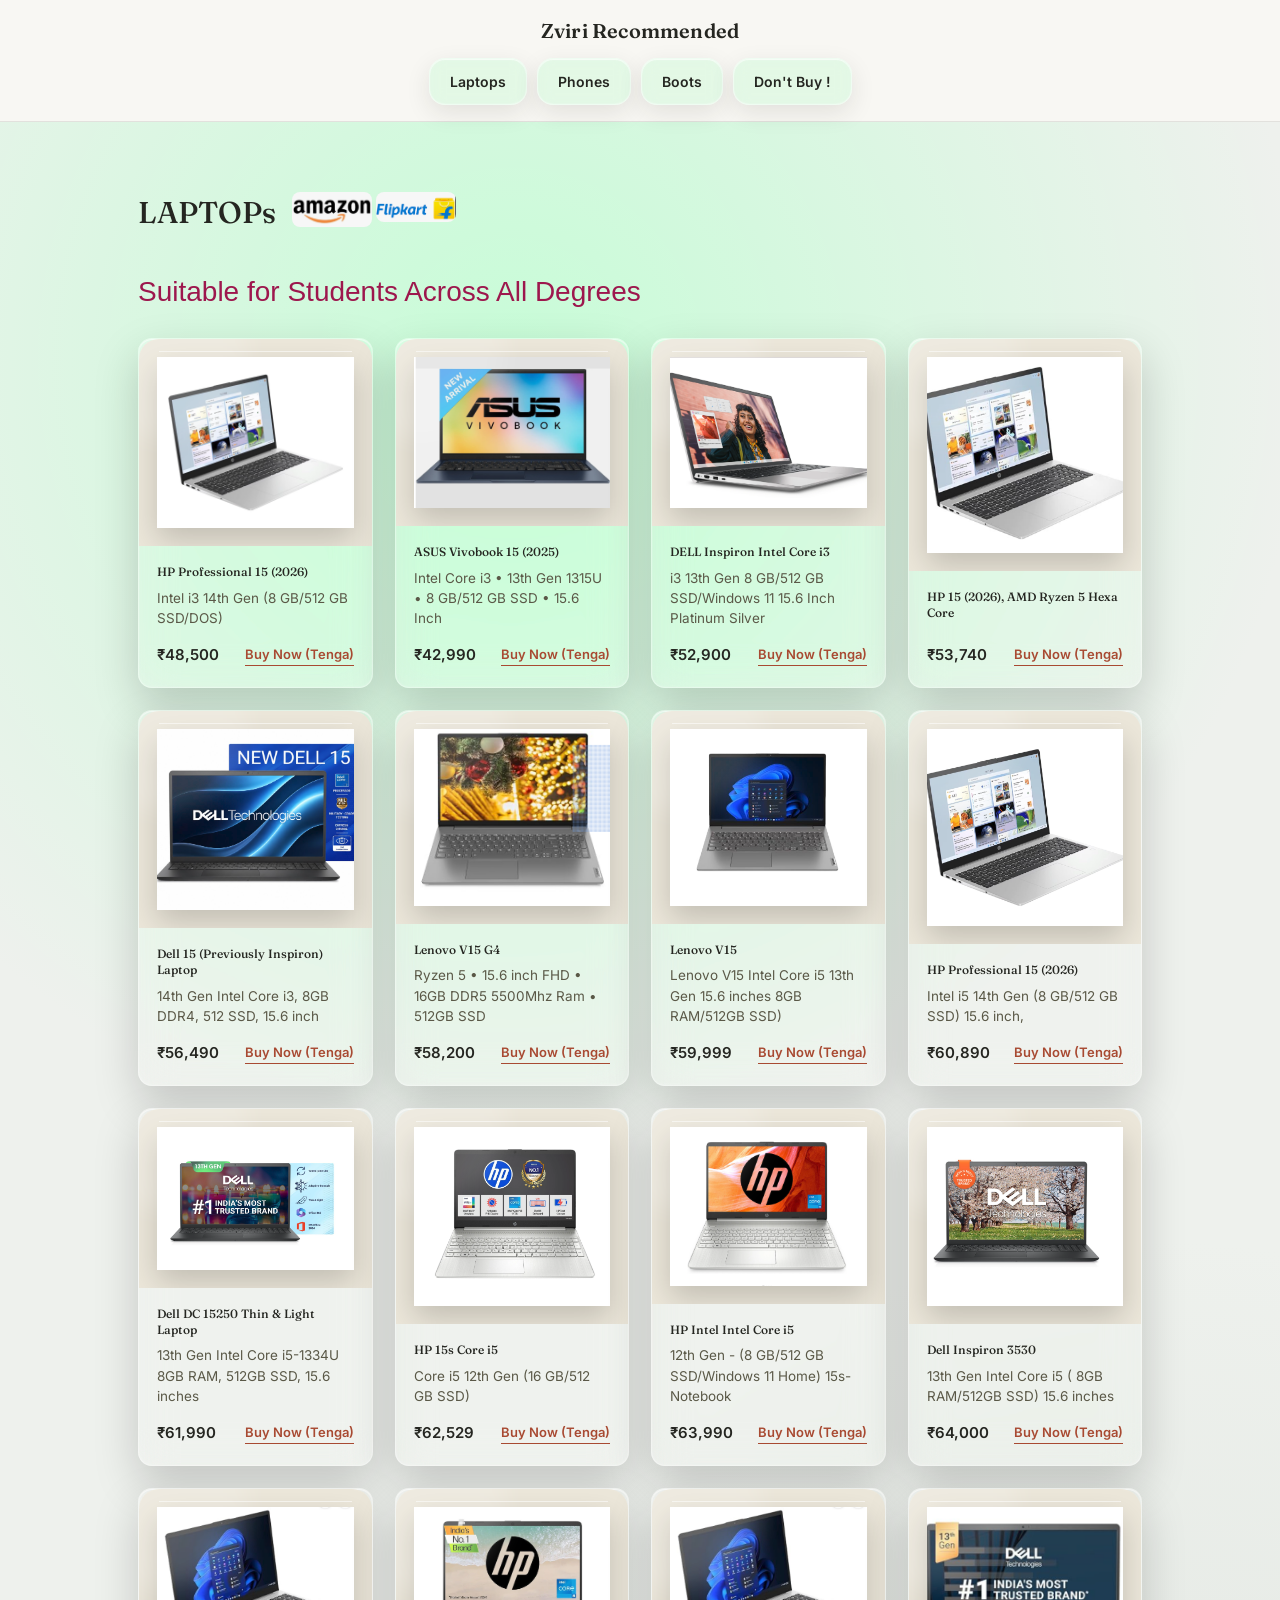
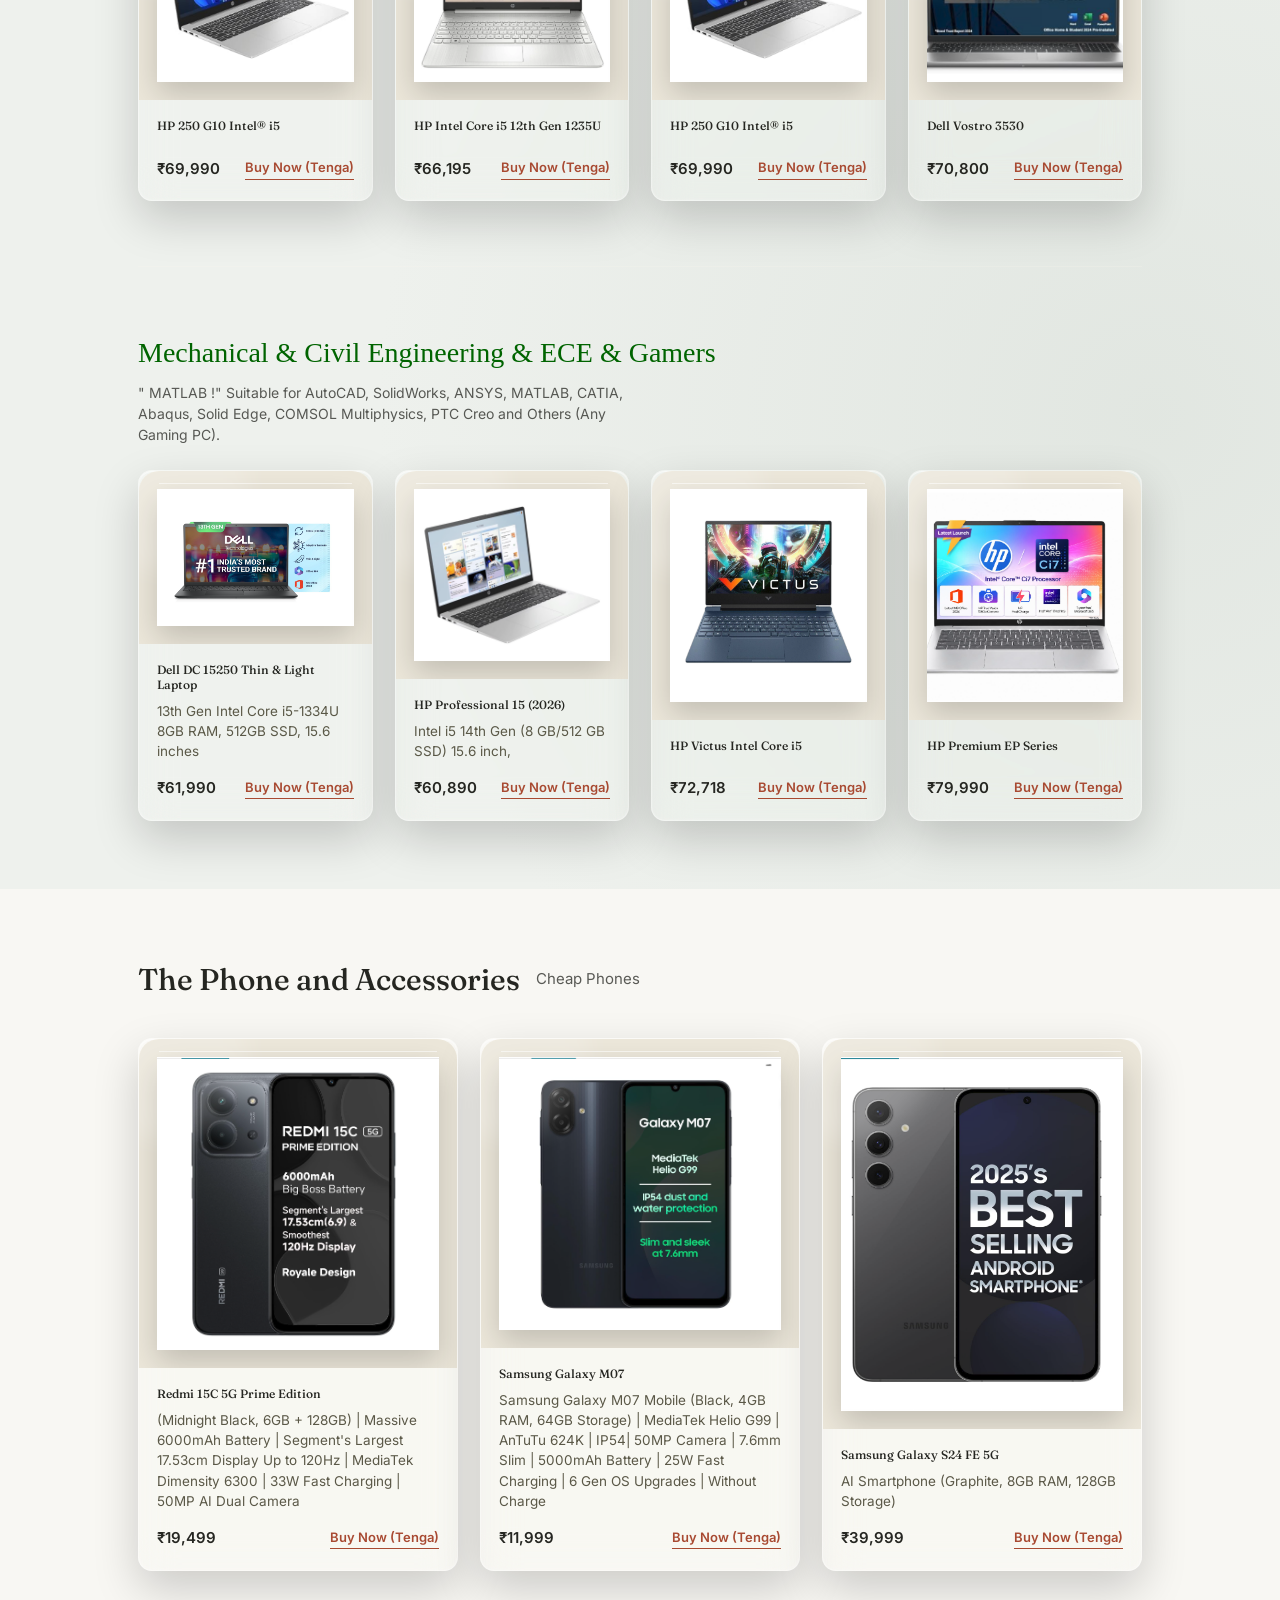
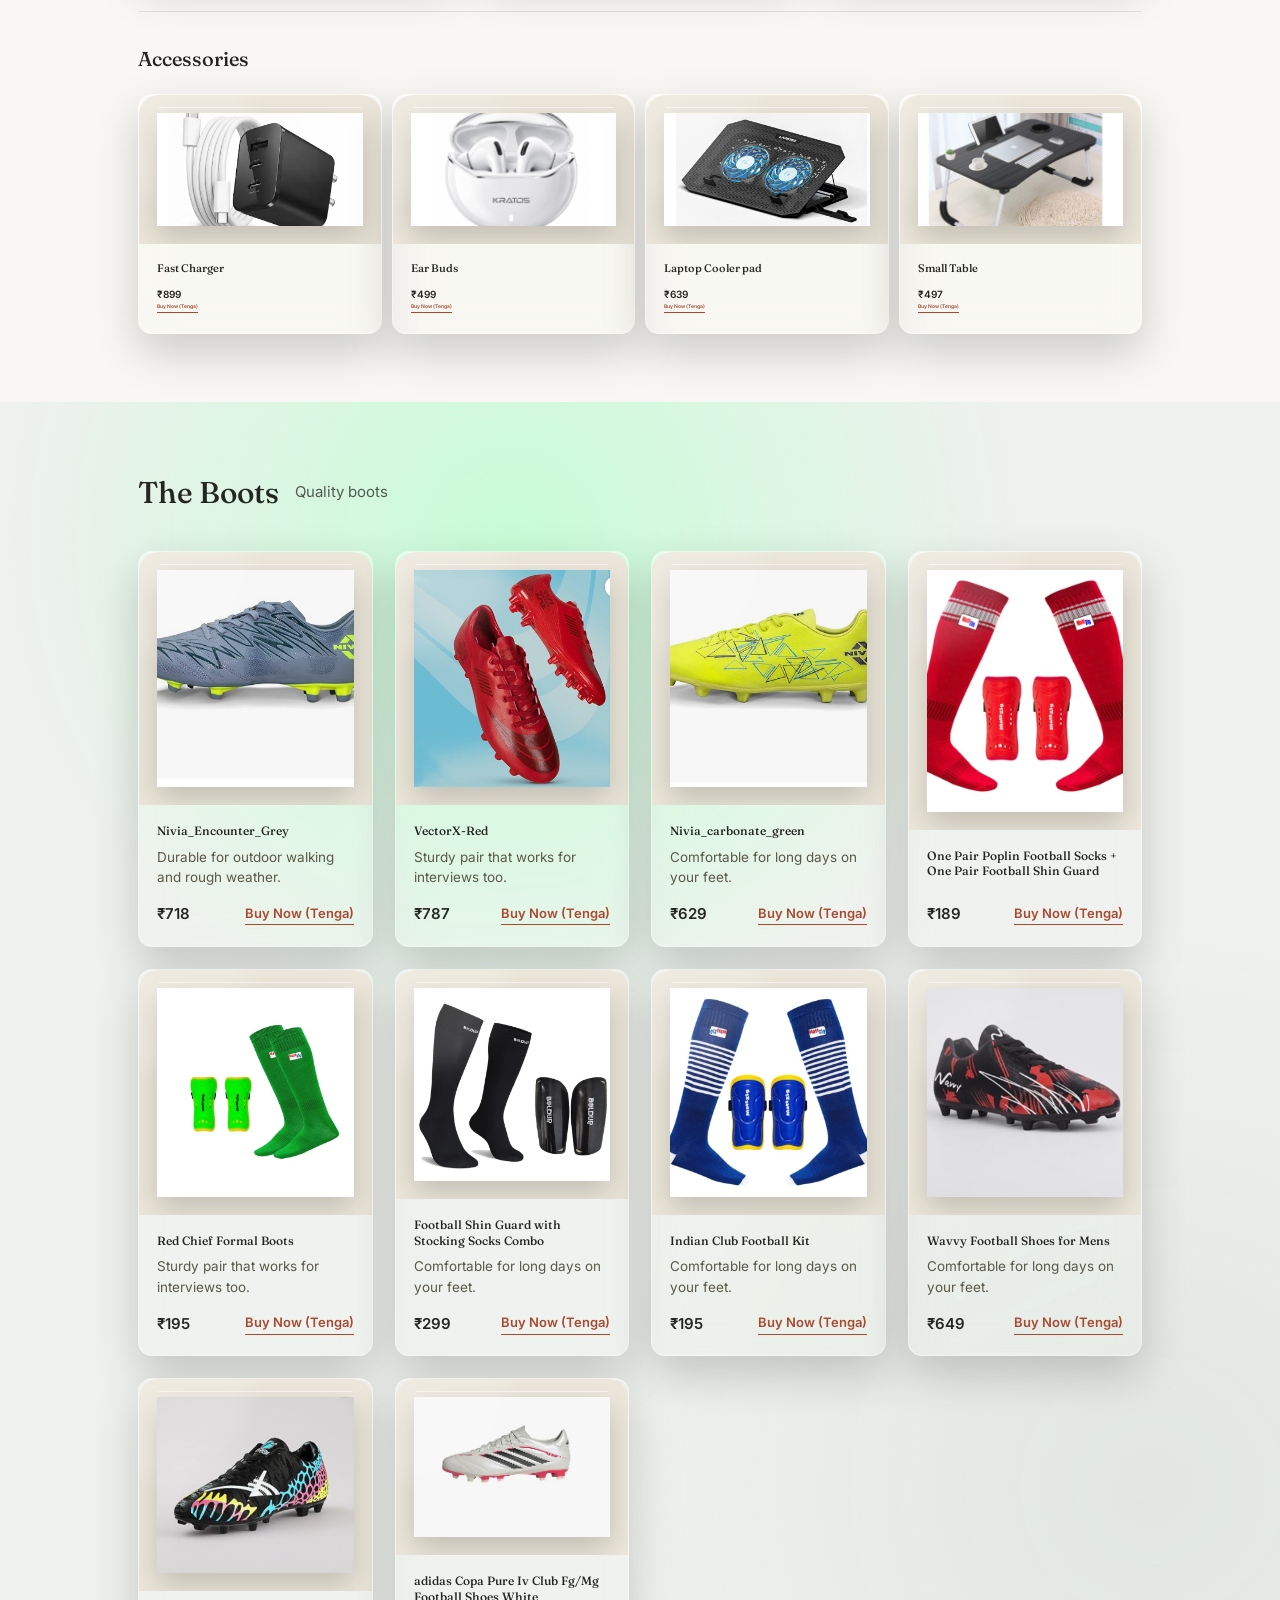
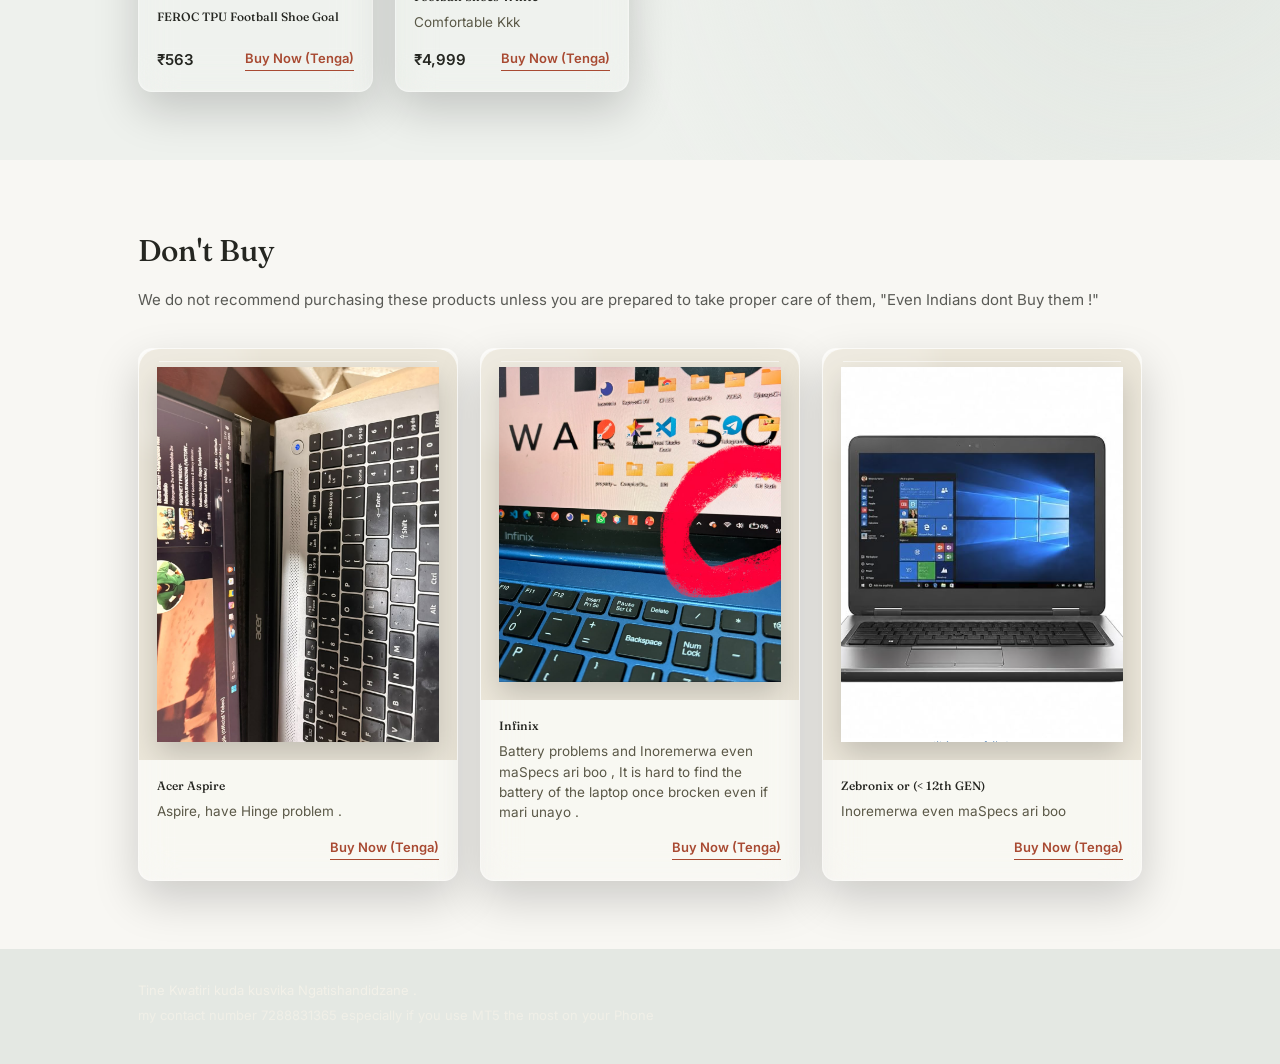
<file: Mbare_frashers/public/index.html>
<!DOCTYPE html>
<html lang="en">
<head>
<meta charset="UTF-8">
<meta name="viewport" content="width=device-width, initial-scale=1.0">
  <!-- Google tag (gtag.js) -->
<script async src="https://www.googletagmanager.com/gtag/js?id=G-4YZ6THPK6W"></script>
<script>
  window.dataLayer = window.dataLayer || [];
  function gtag(){dataLayer.push(arguments);}
  gtag('js', new Date());

  gtag('config', 'G-4YZ6THPK6W');
</script>

<title>Fambira | Laptop | Engineering | Engineering laptops | Freshers</title>
<meta name="description" content="Simple, no-nonsense laptop, phone, and boot picks for freshers — straight to Amazon.">
<link rel="canonical" href="https://fambira.com/">
  
<link rel="icon" href="favicon_io/favicon.ico?v=2" sizes="any">
<link rel="icon" type="image/png" sizes="32x32" href="favicon_io/favicon-32.png">
<link rel="apple-touch-icon" href="favicon_io/apple-touch-icon.png">

<meta name="description" content="Simple, no-nonsense laptop, phone, and boot picks for freshers — straight to Amazon.">
<link rel="preconnect" href="https://fonts.googleapis.com">
<link href="https://fonts.googleapis.com/css2?family=Fraunces:opsz,wght@9..144,500;9..144,600&family=Inter:wght@400;500;600&display=swap" rel="stylesheet">
<link rel="stylesheet" href="style.css">
</head>
<body>

<header class="site-header">
  <div class="wrap header-row">
    <span class="mark">Zviri Recommended </span>
    <nav class="quick-nav">
      <a href="#laptops">Laptops</a>
      <a href="#cellphones">Phones</a>
      <a href="#boots">Boots</a>
      <a href="#old">Don't Buy !</a>
    </nav>
  </div>
</header>

<section class="hero">
  <div class="wrap hero-grid">
  
   
  </div>
</section>

<main>
  <section id="laptops" class="kit-section band-green">

  <div class="wrap">

    <div class="kit-heading">
      <h2>LAPTOPs       </h2> 
       <div class="store-links">
    <a href="https://www.amazon.in/?tag=zimfreshers-21" target="_blank" rel="noopener noreferrer">
      <img src="images/amazon-buy.png" alt="Buy on Amazon">
    </a>

    <a href="https://www.flipkart.com/" target="_blank" rel="noopener noreferrer">
      <img src="images/flipkart-buy.png" alt="Buy on Flipkart">
    </a>
  </div>
      
    </div>
    <!-- ================= CIVIL ENGINEERING ================= -->

    <div class="engineering-section">

      <div class="engineering-title">
        <h3 style="font-family: Calibri, 'Segoe UI', Arial, sans-serif; color : #9D174D">
          Suitable for Students Across All Degrees
        </h3>

      </div>

      <div
        class="card-grid"
        id="civil-laptops-grid">
      </div>

    </div>


    <!-- Divider -->

    <div class="engineering-divider"></div>


    <!-- ================= MECHANICAL ENGINEERING ================= -->

    <div class="engineering-section">

      <div class="engineering-title">
        
        <h3 style="font-family: 'Times New Roman', Times, serif, sans-serif; color: darkgreen;">
          Mechanical & Civil Engineering & ECE & Gamers
        </h3>

        <p>
          " MATLAB !" Suitable for AutoCAD, SolidWorks, ANSYS, MATLAB,
          CATIA, Abaqus, Solid Edge, COMSOL Multiphysics, PTC Creo and Others (Any Gaming PC).
        </p>
      </div>

      <div
        class="card-grid"
        id="mechanical-laptops-grid">
      </div>

    </div>

  </div>

</section>



  <section id="cellphones" class="kit-section band-cream">
  <div class="wrap">
    <div class="kit-heading">
      <h2>The Phone and Accessories</h2>
      <p>Cheap Phones</p>
    </div>
    <div class="card-grid" id="cellphones-grid"></div>

    <div class="kit-subheading">
      <h3>Accessories</h3>
    </div>
    <div class="card-grid" id="accessories-grid"></div>
  </div>
</section>

  <section id="boots" class="kit-section band-green">
    <div class="wrap">
      <div class="kit-heading">
        <h2>The Boots</h2>
        <p>Quality boots</p>
      </div>
      <div class="card-grid" id="boots-grid"></div>
    </div>
  </section>

  <section id="old" class="kit-section band-cream">
  <div class="wrap">
    <div class="kit-heading">
      <h2>Don't Buy</h2>
      <p>We do not recommend purchasing these products unless you are prepared to take proper care of them, "Even Indians dont Buy them !" </p>
    </div>

    <div class="card-grid" id="dont-buy-grid">
      
    </div>

  </div>
</section>


</main>

<footer class="site-footer">
  <div class="wrap">
    <p>Tine Kwatiri kuda kusvika Ngatishandidzane .</p>
    <p class="disclosure"> my contact number 7288831365 especially if you use MT5 the most on your Phone</p>
  </div>
</footer>

<script src="script.js"></script>
</body>
</html>
</file>
<file: Mbare_frashers/public/style.css>
:root {
  --ink: #252621;
  --paper: #f8f7f3;

  /* Soft professional background */
  --green: #eef1ed;
  --green-deep: #e4e8e3;

  --mustard: #c79532;
  --rust: #a84a32;

  --line: rgba(36, 35, 29, 0.10);

  --serif: "Fraunces", Georgia, serif;
  --sans: "Inter", -apple-system, BlinkMacSystemFont, "Segoe UI", sans-serif;
}


* { box-sizing: border-box; }


body {
  margin: 0;
  background: var(--paper);
  color: var(--ink);
  font-family: var(--sans);
  line-height: 1.5;
}

.wrap {
  max-width: 1060px;
  margin: 0 auto;
  padding: 0 28px;
}

a { color: inherit; }

/* Header */
.site-header {
  border-bottom: 1px solid var(--line);
  background: var(--paper);
  position: sticky;
  top: 0;
  z-index: 10;
}
.header-row {
  display: flex;
  flex-direction: column;
  align-items: center;
  justify-content: center;
  gap: 12px;
  padding: 16px 0;
}
.mark {
  font-family: var(--serif);
  font-weight: 600;
  font-size: 20px;
  letter-spacing: 0.2px;
}
.quick-nav {
  display: flex;
  align-items: center;
  gap: 10px;
}

.quick-nav a {
  position: relative;
  display: inline-block;
  padding: 12px 20px;

  background: rgba(207, 250, 219, 0.523);
  backdrop-filter: blur(8px) saturate(150%);
  -webkit-backdrop-filter: blur(8px) saturate(150%);

  border: 1px solid rgba(255, 255, 255, 0.45);
  border-radius: 16px;

  color: var(--ink);
  text-decoration: none;
  font-size: 14px;
  font-weight: 600;

  box-shadow:
    0 8px 25px rgba(36, 35, 29, 0.10),
    inset 0 1px 1px rgba(255, 255, 255, 0.7),
    inset 0 -1px 1px rgba(255, 255, 255, 0.15);

  transition: all 0.3s ease;
}

.quick-nav a:hover {
  background: rgba(36, 35, 29, 0.22);
  border-color: rgba(255, 255, 255, 0.55);
  color: var(--paper);
  transform: translateY(-3px);

  box-shadow:
    0 12px 30px rgba(36, 35, 29, 0.18),
    inset 0 1px 2px rgba(255, 255, 255, 0.35);
}

/* Hero */
.hero {
    min-height: 0;
    height: auto;
    padding: 0;
    margin: 0;
}

.hero-grid {
  display: grid;
  grid-template-columns: 1.5fr 1fr;
  gap: 48px;
  align-items: end;
}
.hero-text h1 {
  font-family: var(--serif);
  font-weight: 500;
  font-size: 44px;
  line-height: 1.12;
  margin: 0 0 20px;
  max-width: 15ch;
}
.hero-text p {
  font-size: 17px;
  max-width: 46ch;
  color: #4a4939;
  margin: 0;
}
.hero-list {
  display: flex;
  flex-direction: column;
  gap: 14px;
  border-left: 2px solid var(--mustard);
  padding-left: 24px;
}
.hero-item {
  font-family: var(--serif);
  font-size: 19px;
  display: flex;
  align-items: baseline;
  gap: 12px;
}
.hero-item .num {
  font-family: var(--sans);
  font-size: 13px;
  font-weight: 600;
  color: var(--rust);
}

/* Kit sections */
.kit-section { padding: 68px 0; }
.band-green {
  background:
    radial-gradient(
      circle at 40% 10%,
      rgba(190, 255, 210, 0.80),
      transparent 35%
    ),
    radial-gradient(
      circle at 90% 80%,
      rgba(220, 226, 220, 0.7),
      transparent 35%
    ),
    #eef1ed;

  color: var(--ink);
}


.band-cream {
  background: var(--paper);
  color: var(--ink);
}
.kit-heading { margin-bottom: 36px; }
.kit-heading h2 {
  font-family: var(--serif);
  font-weight: 500;
  font-size: 30px;
  margin: 0 0 6px;
}
.kit-heading p {
  margin: 0;
  font-size: 15px;
  opacity: 0.75;
}

.card-grid {
  display: grid;
  grid-template-columns: repeat(auto-fit, minmax(150px, 1fr));
  gap: 22px;
}

.card {
  position: relative;
  color: var(--ink);

  /* Glass */
  background: rgba(255, 255, 255, 0.12);
  backdrop-filter: blur(18px) saturate(140%);
  -webkit-backdrop-filter: blur(18px) saturate(140%);

  /* Bubble shape */
  border: 1px solid rgba(255, 255, 255, 0.35);
  border-radius: 14px;

  display: flex;
  flex-direction: column;
  overflow: hidden;

  /* Floating glass */
  box-shadow:
    0 18px 45px rgba(0, 0, 0, 0.18),
    inset 0 1px 1px rgba(255, 255, 255, 0.65),
    inset 0 -1px 2px rgba(255, 255, 255, 0.12);

  transition:
    transform 0.35s ease,
    box-shadow 0.35s ease,
    background 0.35s ease;
}

/* Shiny reflection inside bubble */
.card::before {
  content: "";
  position: absolute;
  top: -80px;
  left: -70px;

  width: 180px;
  height: 180px;

  background: rgba(255, 255, 255, 0.18);
  border-radius: 50%;
  filter: blur(12px);

  pointer-events: none;
  z-index: 2;
}

/* Small glass highlight */
.card::after {
  content: "";
  position: absolute;
  top: 12px;
  left: 20px;
  right: 20px;
  height: 1px;

  background: rgba(255, 255, 255, 0.55);

  pointer-events: none;
  z-index: 3;
}

.card:hover {
  transform: translateY(-10px) scale(1.015);

  background: rgba(255, 255, 255, 0.18);

  box-shadow:
    0 28px 60px rgba(0, 0, 0, 0.25),
    inset 0 1px 2px rgba(255, 255, 255, 0.75);
}

.band-green .card {
  border-color: rgba(255, 255, 255, 0.35);
}
/* Default (laptop and larger): 4 per row */
.band-green .card-grid {
  grid-template-columns: repeat(4, minmax(0, 1fr));
  gap: 22px;
}

/* Tablet and smaller: 3 per row */
@media (max-width: 1023px) {
  .band-green .card-grid {
    grid-template-columns: repeat(3, minmax(0, 1fr));
  }
}

/* Phone: 2 per row */
@media (max-width: 699px) {
  .band-green .card-grid {
    grid-template-columns: repeat(2, minmax(0, 1fr));
    gap: 14px;
  }
}
/*---------------------------------*/

.card-image-link {
  display: block;
  flex: 5;
  min-height: 140px;
  background: #ece7da;
  position: relative;
  overflow: hidden;
  border-radius: 20px 20px 0 0;
}
/*---------------------------------*/

.card-image-link img {
  width: 100%;
  height: 100%;
  object-fit: contain;
  display: block;

  padding: 18px;

  filter: drop-shadow(0 12px 15px rgba(0, 0, 0, 0.18));

  transition: transform 0.35s ease;
}

.card-image-link:hover img {
  transform: scale(1.06);
}


.card-image-link img {
  width: 100%;
  height: 100%;
  object-fit: cover;
  display: block;
  transition: transform 0.25s ease;
}
.card-image-link:hover img { transform: scale(1.04); }
.card-image-link::after {
  content: "View Product";
  position: absolute;
  left: 0; right: 0; bottom: 0;
  background: var(--ink);
  color: var(--paper);
  font-size: 12px;
  font-weight: 500;
  text-align: center;
  padding: 8px 0;
  transform: translateY(100%);
  transition: transform 0.2s ease;
}
.card-image-link:hover::after { transform: translateY(0); }

.card-body {
  padding: 18px 18px 20px;
  display: flex;
  flex-direction: column;
  gap: 6px;
  flex: 1;
}
.card-body h3 {
  font-family: var(--serif);
  font-weight: 500;
  font-size: 12px;
  margin: 0 0 2px;
  line-height: 1.3;
}
.card-body .note {
  font-size: 13.5px;
  color: #5a5847;
  margin: 0;
  flex: 1;
}
.card-footer {
  display: flex;
  align-items: center;
  justify-content: space-between;
  margin-top: 10px;
}
.price {
  font-weight: 600;
  font-size: 15px;
}
.buy-link {
  font-size: 13px;
  font-weight: 600;
  text-decoration: none;
  color: var(--rust);
  border-bottom: 1px solid var(--rust);
  padding-bottom: 1px;
}

/* Footer */
.site-footer {
  background: var(--green-deep);
  color: rgba(247, 243, 234, 0.75);
  padding: 32px 0;
  font-size: 13px;
}
.site-footer p { margin: 0 0 6px; }
.disclosure { opacity: 0.85; }

/* Responsiv------------------------------------------------------------- */


/* Engineering picks =============-------------------------------------------- */


.engineering-card:hover {
  background: rgba(255, 255, 255, 0.15);
  transform: translateY(-3px);
}

.pick-label {
  display: block;
  margin-bottom: 10px;

  color: var(--mustard);
  font-size: 11px;
  font-weight: 600;
  letter-spacing: 1.5px;
}

.engineering-card h3 {
  font-family: var(--serif);
  font-size: 24px;
  font-weight: 500;
  line-height: 1.2;
  margin: 0 0 15px;
}




.engineering-card h4 {
  font-family: var(--serif);
  font-size: 18px;
  font-weight: 500;
  margin: 0 0 8px;
}

.engineering-card p {
  font-size: 14px;
  opacity: 0.8;
  margin: 0 0 15px;
}


.pick-button {
  display: inline-block;
  padding: 10px 18px;

  background: rgba(255, 255, 255, 0.12);
  backdrop-filter: blur(8px);

  border: 1px solid rgba(255, 255, 255, 0.35);
  border-radius: 10px;

  color: var(--paper);
  text-decoration: none;
  font-size: 13px;
  font-weight: 600;

  transition: 0.25s ease;
}

.pick-button:hover {
  background: rgba(20, 25, 22, 0.35);
}

.engineering-section {
  margin-top: 35px;
}

.engineering-title {
  margin-bottom: 25px;
}

.engineering-title h3 {
  font-family: var(--serif);
  font-size: 28px;
  font-weight: 500;
  margin: 5px 0 8px;
}

.engineering-title p {
  margin: 0;
  font-size: 14px;
  opacity: 0.75;
  max-width: 55ch;
}

.engineering-divider {
  height: 1px;
  background: rgba(247, 243, 234, 0.20);
  margin: 65px 0;
}



/* Phones and accessories */
.kit-subheading {
  margin: 40px 0 20px;
  padding-top: 32px;
  border-top: 1px solid var(--line);
}
.band-green .kit-subheading { border-top-color: rgba(247, 243, 234, 0.18); }
.kit-subheading h3 {
  font-family: var(--serif);
  font-weight: 500;
  font-size: 20px;
  margin: 0;
}
/* gxfcghbjnkmcjhggfghjknjbj */

#accessories-grid.card-grid {
  grid-template-columns: repeat(auto-fit, minmax(90px, 1fr));
  gap: 10px;
}

#accessories-grid .card {
  height: 240px;
}
#accessories-grid .card-image-link {
  flex: 4;
  aspect-ratio: auto;
}


#accessories-grid .card-body h3 {
  font-size: 11px;
  line-height: 1.2;
}
#accessories-grid .card-body .note {
  display: none;
}
#accessories-grid .card-footer {
  flex-direction: column;
  align-items: flex-start;
  gap: 1px;
  margin-top: 4px;
}
#accessories-grid .price {
  font-size: 10px;
}
#accessories-grid .buy-link {
  font-size: 5px;
}

/*........Dont Buy.......*/

#dont-buy-grid .card { position: relative; }

#dont-buy-grid .card-image-link {
  display: block;
  cursor: zoom-in;
}

#dont-buy-grid .card img {
  transition: transform 0.3s ease;
  position: relative;
}

#dont-buy-grid .card.zoomed {
  z-index: 20;
  overflow: visible;
}

#dont-buy-grid .card.zoomed .card-image-link {
  overflow: visible;
  cursor: zoom-out;
}



#dont-buy-grid .card.zoomed img {
  transform: scale(3);
  z-index: 21;
  box-shadow: 0 12px 40px rgba(0, 0, 0, 0.4);
}

/* -----------------------flipkart,, Amazon-------------*/
.kit-heading {
  display: flex;
  align-items: center;
  justify-content: flex-start;
  flex-wrap: wrap;
  gap: 16px;
}

.kit-heading h2 {
  margin: 0;
}

.store-links {
  display: flex;
  gap: 4px;
}

.store-links img {
  width: 80px;
  height: auto;
  border-radius: 8px;
  cursor: pointer;
  transition: transform 0.2s ease;
}

.store-links img:hover {
  transform: scale(1.05);
}
</file>
